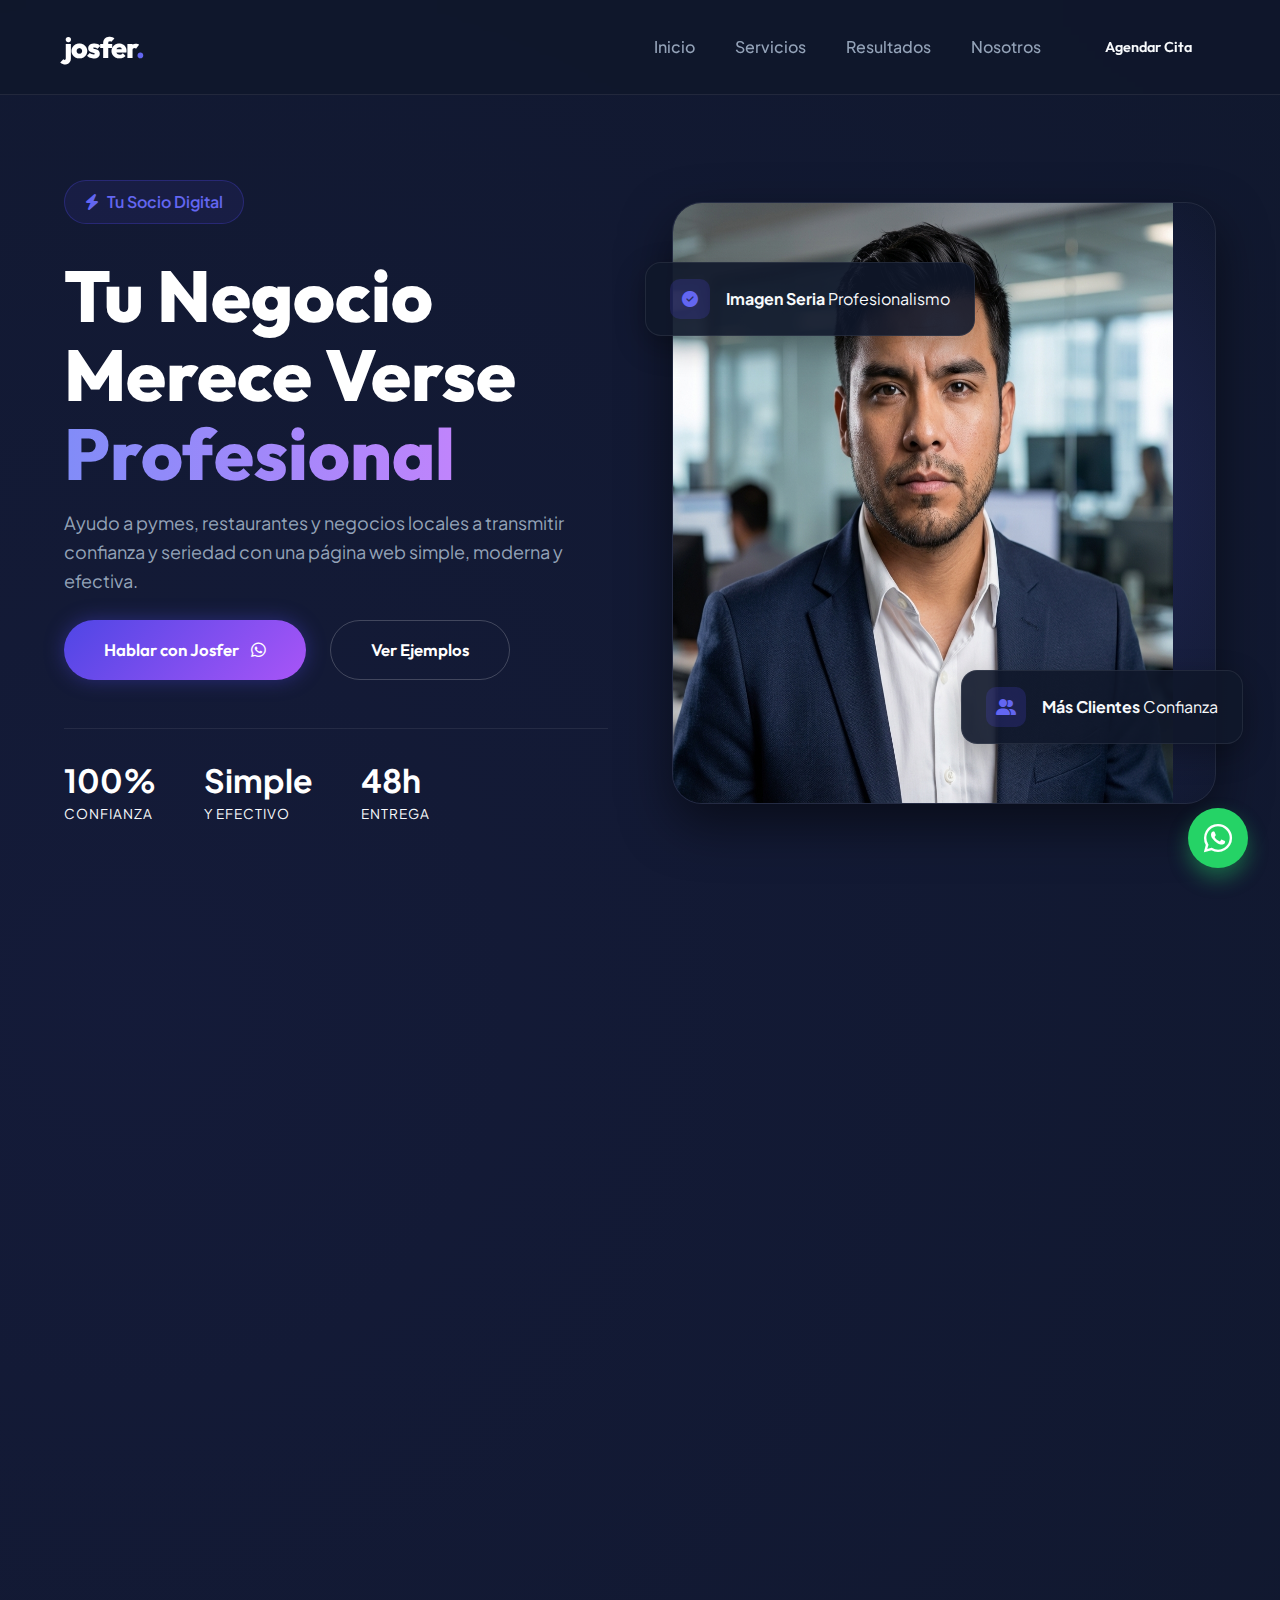
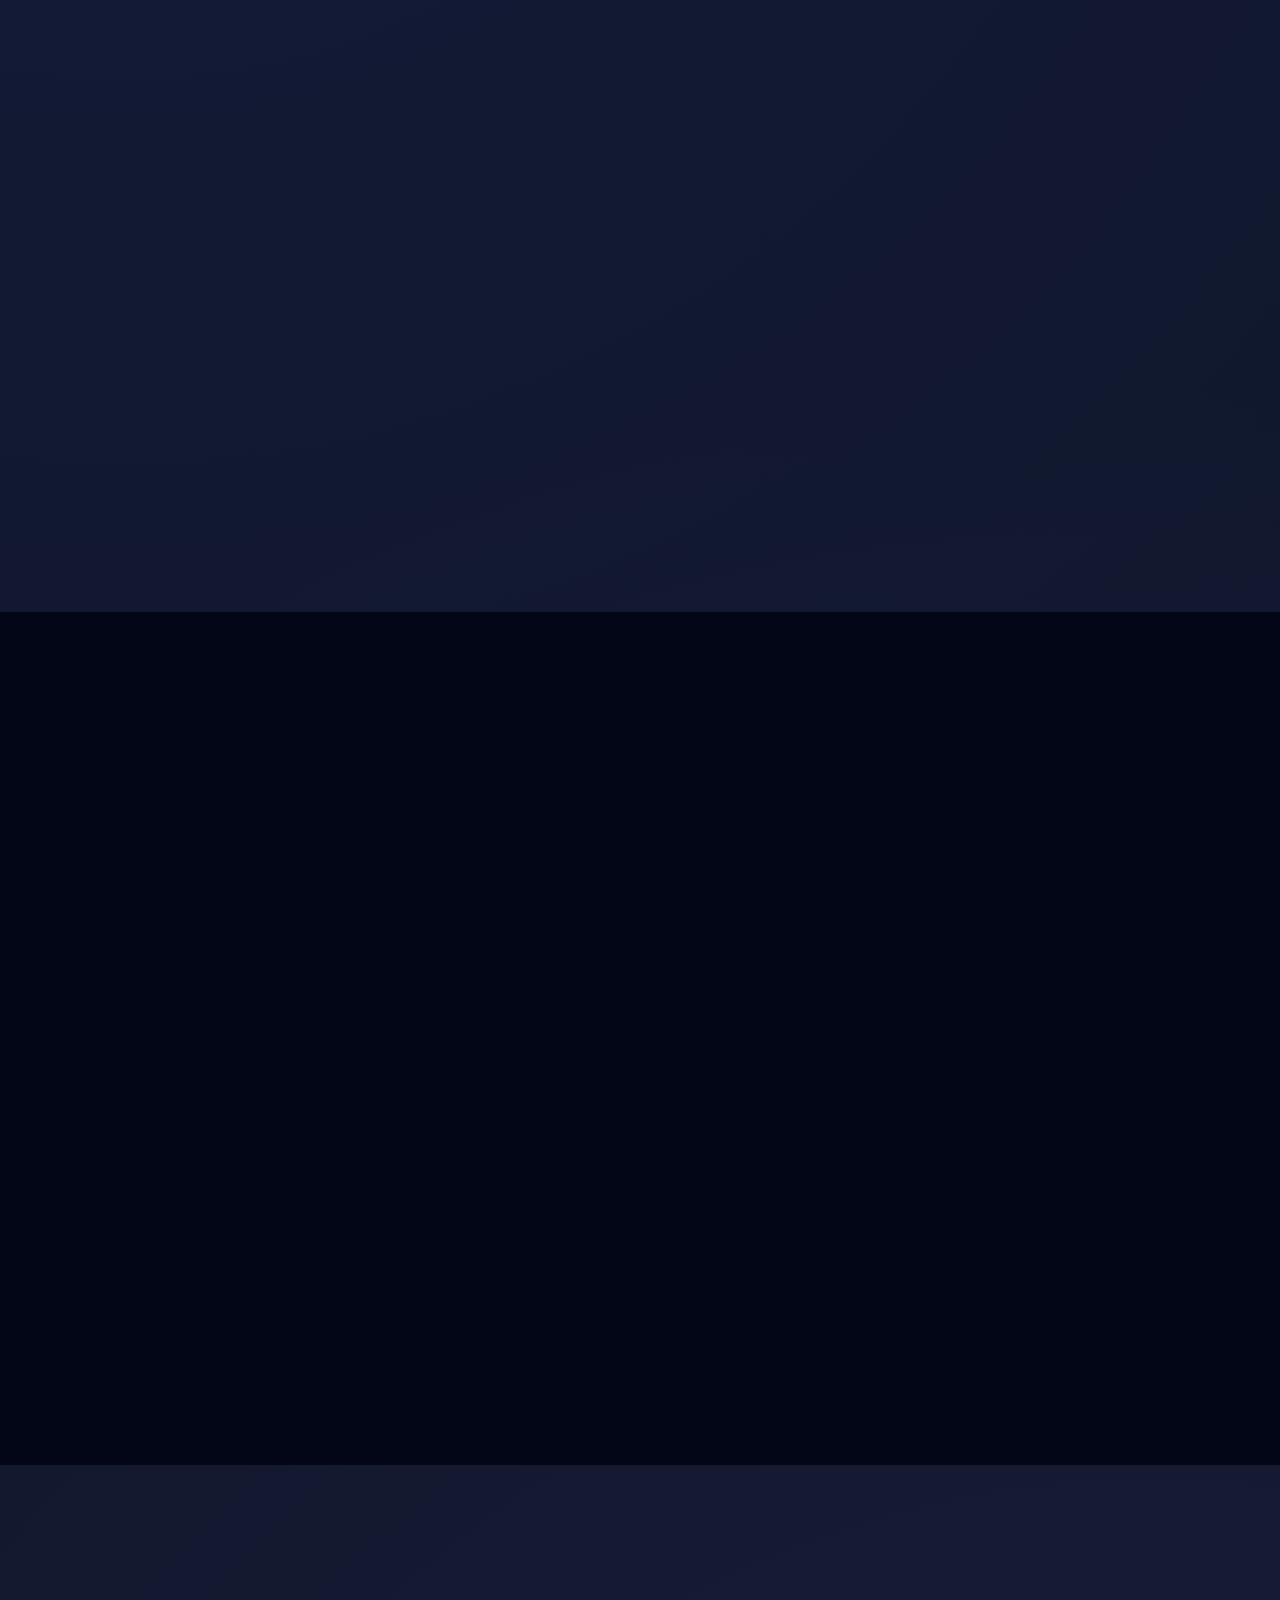
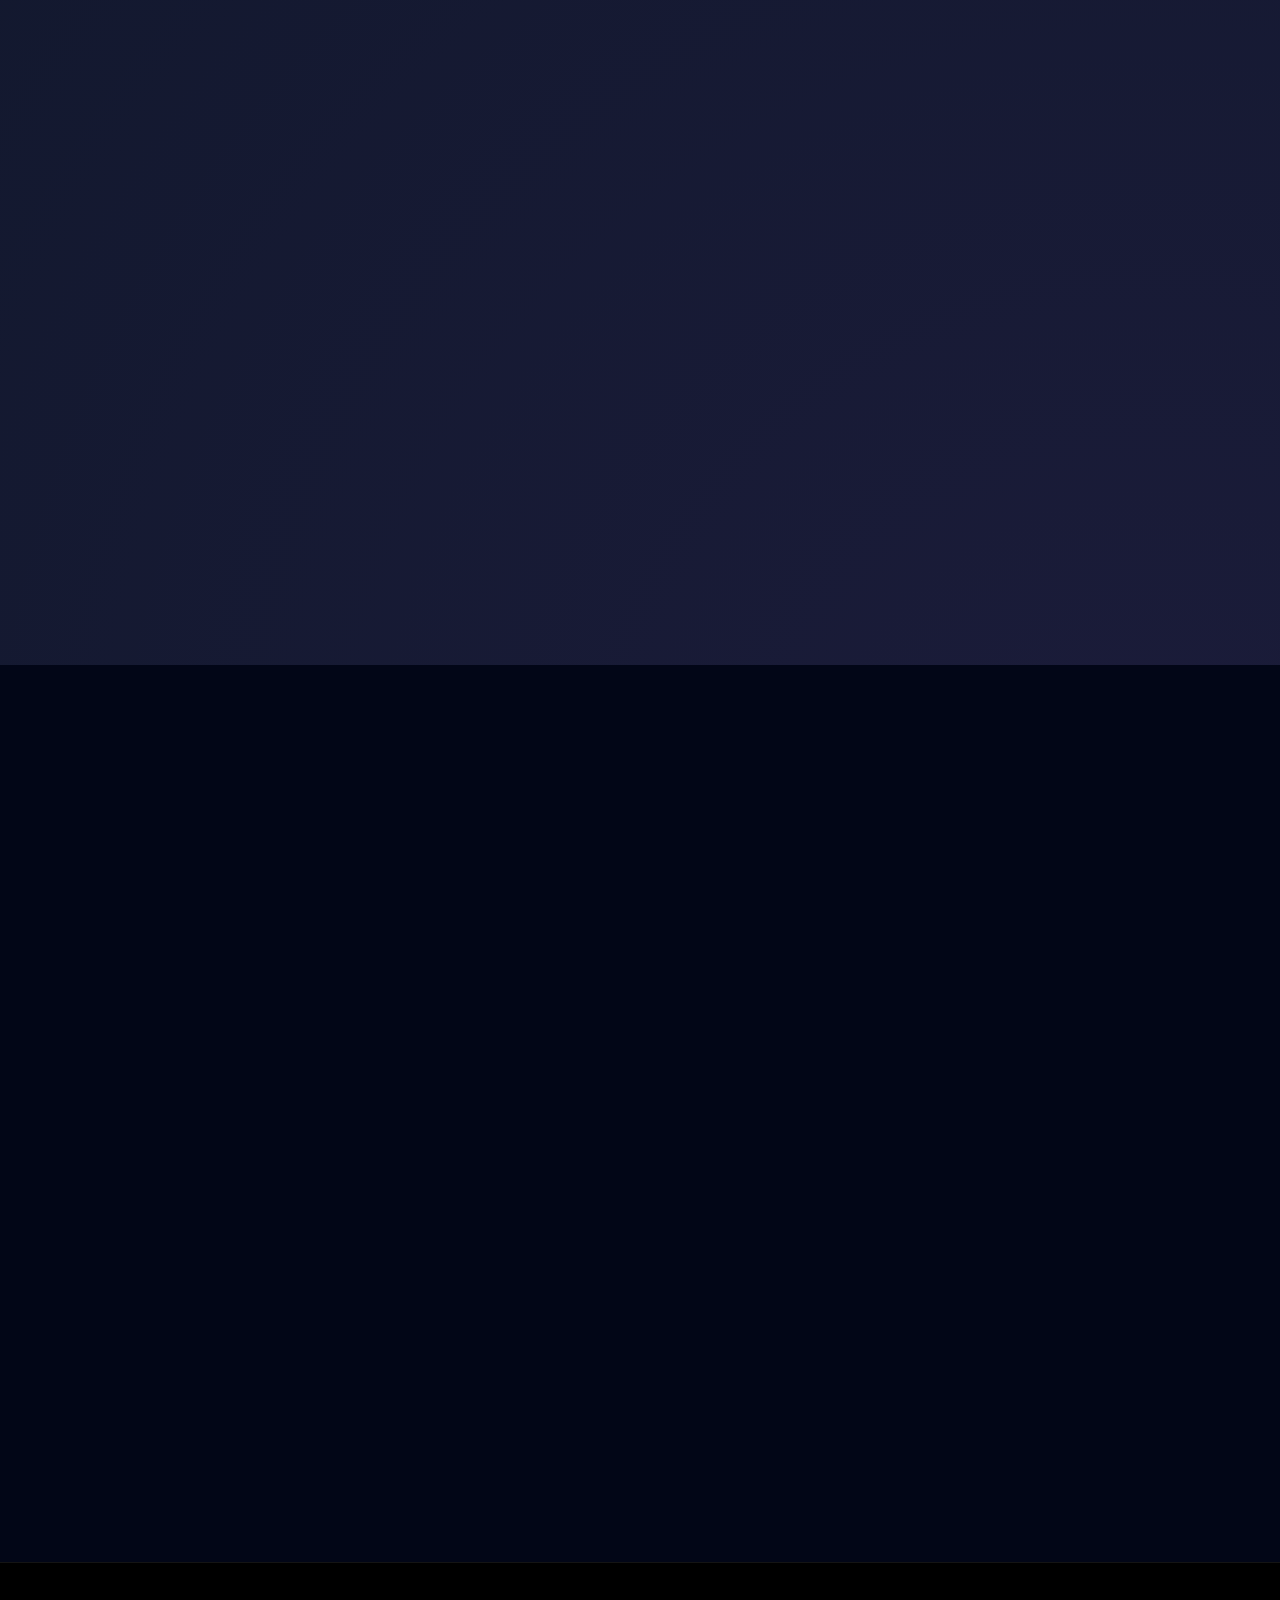
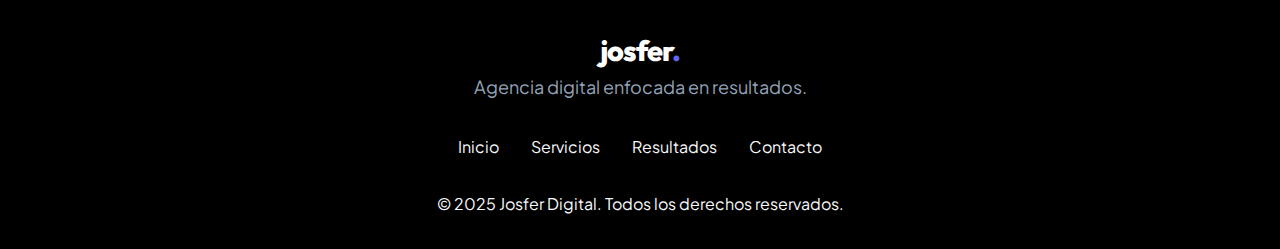
<file: index.html>
<!DOCTYPE html>
<html lang="es">

<head>
    <meta charset="UTF-8">
    <meta name="viewport" content="width=device-width, initial-scale=1.0">
    <title>Josfer | Estrategia Digital & Diseño Web Premium</title>
    <meta name="description"
        content="Transforma tu negocio con una web de alto impacto. Diseño web premium y estrategias de Google Maps para pymes que quieren liderar su mercado.">
    <meta name="keywords"
        content="diseño web premium, seo local, google maps, pymes, marketing digital, josfer, desarrollo web">
    <meta name="author" content="Josfer Digital">
    <meta name="theme-color" content="#0f172a">

    <!-- Open Graph / Facebook -->
    <meta property="og:type" content="business.business">
    <meta property="og:url" content="https://josfer.com/">
    <meta property="og:title" content="Josfer | Tu Socio Digital de Confianza">
    <meta property="og:description"
        content="Tu negocio merece verse profesional. Diseño web y estrategias locales para pymes.">
    <meta property="og:image" content="assets/josfer-portrait-v3.png">

    <!-- Twitter -->
    <meta property="twitter:card" content="summary_large_image">
    <meta property="twitter:url" content="https://josfer.com/">
    <meta property="twitter:title" content="Josfer | Tu Socio Digital de Confianza">
    <meta property="twitter:description"
        content="Tu negocio merece verse profesional. Diseño web y estrategias locales para pymes.">
    <meta property="twitter:image" content="assets/josfer-portrait-v3.png">

    <!-- Preload Critical Assets -->
    <link rel="preload" href="assets/josfer-portrait-v3.png" as="image">
    <link rel="preconnect" href="https://fonts.googleapis.com">
    <link rel="preconnect" href="https://fonts.gstatic.com" crossorigin>
    <link
        href="https://fonts.googleapis.com/css2?family=Outfit:wght@300;400;500;600;700;800&family=Plus+Jakarta+Sans:wght@400;500;600;700&display=swap"
        rel="stylesheet">

    <!-- Font Awesome -->
    <link rel="stylesheet" href="https://cdnjs.cloudflare.com/ajax/libs/font-awesome/6.4.0/css/all.min.css">

    <!-- Custom CSS -->
    <link rel="stylesheet" href="css/style.css">

    <!-- JSON-LD Structured Data -->
    <script type="application/ld+json">
    {
      "@context": "https://schema.org",
      "@type": "LocalBusiness",
      "name": "Josfer Digital",
      "image": "https://josfer.com/assets/josfer-portrait-v3.png",
      "description": "Agencia de diseño web y marketing digital especializada en pymes y negocios locales.",
      "address": {
        "@type": "PostalAddress",
        "addressCountry": "PE"
      },
      "priceRange": "$$",
      "telephone": "+51918647921",
      "url": "https://josfer.com/"
    }
    </script>
</head>

<body>

    <!-- HEADER -->
    <header class="header">
        <div class="container header-container">
            <a href="#inicio" class="logo">josfer<span class="dot">.</span></a>

            <nav class="nav">
                <ul class="nav-list">
                    <li><a href="#inicio" class="nav-link">Inicio</a></li>
                    <li><a href="#servicios" class="nav-link">Servicios</a></li>
                    <li><a href="#portafolio" class="nav-link">Resultados</a></li>
                    <li><a href="#nosotros" class="nav-link">Nosotros</a></li>
                    <li><a href="#contacto" class="btn btn-sm glow-btn">Agendar Cita</a></li>
                </ul>
            </nav>

            <button class="mobile-toggle" aria-label="Menu">
                <i class="fas fa-bars"></i>
            </button>
        </div>
    </header>

    <!-- MOBILE MENU OVERLAY -->
    <div class="mobile-menu">
        <button class="close-menu"><i class="fas fa-times"></i></button>
        <ul class="mobile-nav-list">
            <li><a href="#inicio" class="mobile-link">Inicio</a></li>
            <li><a href="#servicios" class="mobile-link">Servicios</a></li>
            <li><a href="#portafolio" class="mobile-link">Resultados</a></li>
            <li><a href="#nosotros" class="mobile-link">Nosotros</a></li>
            <li><a href="#contacto" class="mobile-link btn glow-btn">Agendar Cita</a></li>
        </ul>
    </div>

    <main>
        <!-- HERO SECTION -->
        <section id="inicio" class="hero">
            <div class="container hero-container">
                <div class="hero-content scroll-reveal">
                    <div class="badge">
                        <i class="fas fa-bolt"></i> Tu Socio Digital
                    </div>
                    <h1 class="hero-title">
                        Tu Negocio Merece Verse <span class="gradient-text">Profesional</span>
                    </h1>
                    <p class="hero-desc">
                        Ayudo a pymes, restaurantes y negocios locales a transmitir confianza y seriedad con una página
                        web simple, moderna y efectiva.
                    </p>
                    <div class="hero-buttons">
                        <a href="#contacto" class="btn btn-primary glow-btn">
                            Hablar con Josfer <i class="fab fa-whatsapp"></i>
                        </a>
                        <a href="#portafolio" class="btn btn-outline">
                            Ver Ejemplos
                        </a>
                    </div>

                    <div class="stats-row">
                        <div class="stat">
                            <strong>100%</strong>
                            <span>Confianza</span>
                        </div>
                        <div class="stat">
                            <strong>Simple</strong>
                            <span>Y Efectivo</span>
                        </div>
                        <div class="stat">
                            <strong>48h</strong>
                            <span>Entrega</span>
                        </div>
                    </div>
                </div>

                <div class="hero-image scroll-reveal delay-1">
                    <div class="image-wrapper">
                        <img src="assets/josfer-portrait-v3.png" alt="Josfer - Tu Socio Digital" width="500"
                            height="600">
                        <div class="glow-effect"></div>
                    </div>
                    <!-- Floating Cards -->
                    <div class="float-card card-google">
                        <div class="float-icon"><i class="fas fa-check-circle"></i></div>
                        <div>
                            <strong>Imagen Seria</strong>
                            <span>Profesionalismo</span>
                        </div>
                    </div>
                    <div class="float-card card-growth">
                        <div class="float-icon"><i class="fas fa-user-friends"></i></div>
                        <div>
                            <strong>Más Clientes</strong>
                            <span>Confianza</span>
                        </div>
                    </div>
                </div>
            </div>
        </section>

        <!-- SERVICES SECTION -->
        <section id="servicios" class="section">
            <div class="container">
                <div class="section-header scroll-reveal">
                    <h2 class="section-title">Soluciones <span class="gradient-text">Simples y Reales</span></h2>
                    <p class="section-subtitle">Lo justo y necesario para que tu negocio destaque sin complicaciones.
                    </p>
                </div>

                <div class="services-grid">
                    <!-- Service 1: Maps -->
                    <article class="service-card maps-card scroll-reveal delay-1">
                        <div class="service-content">
                            <div class="icon-box"><i class="fas fa-map-marked-alt"></i></div>
                            <h3>Dominio en Google Maps</h3>
                            <p>El 80% de las búsquedas locales terminan en compra. Optimizamos tu ficha para que seas la
                                primera opción.</p>
                            <ul class="feature-list">
                                <li><i class="fas fa-check"></i> Top 3 en tu zona</li>
                                <li><i class="fas fa-check"></i> Gestión de reseñas</li>
                                <li><i class="fas fa-check"></i> Palabras clave estratégicas</li>
                            </ul>
                        </div>
                        <div class="maps-simulator-wrapper">
                            <!-- Google Maps Simulator -->
                            <div class="maps-simulator">
                                <div class="maps-search">
                                    <i class="fas fa-bars"></i>
                                    <input type="text" value="Tu Negocio Aquí" readonly>
                                    <i class="fas fa-search"></i>
                                </div>
                                <div class="maps-list">
                                    <div class="maps-item active">
                                        <div class="maps-info">
                                            <h4>Tu Empresa</h4>
                                            <div class="stars">
                                                <span>5.0</span>
                                                <i class="fas fa-star"></i><i class="fas fa-star"></i><i
                                                    class="fas fa-star"></i><i class="fas fa-star"></i><i
                                                    class="fas fa-star"></i>
                                                <span>(150)</span>
                                            </div>
                                            <p>Abierto ahora</p>
                                        </div>
                                        <div class="maps-icon"><i class="fas fa-store"></i></div>
                                    </div>
                                    <div class="maps-item">
                                        <div class="maps-info">
                                            <h4>Competencia</h4>
                                            <div class="stars">
                                                <span>3.8</span>
                                                <i class="fas fa-star"></i><i class="fas fa-star"></i><i
                                                    class="fas fa-star"></i><i class="fas fa-star-half-alt"></i><i
                                                    class="far fa-star"></i>
                                                <span>(12)</span>
                                            </div>
                                        </div>
                                    </div>
                                </div>
                            </div>
                        </div>
                    </article>

                    <!-- Service 2: Web Dev -->
                    <article class="service-card web-card scroll-reveal delay-2">
                        <div class="service-content">
                            <div class="icon-box"><i class="fas fa-laptop-code"></i></div>
                            <h3>Desarrollo Web Premium</h3>
                            <p>Tu web es tu vendedor 24/7. Diseño futurista, velocidad sónica y optimización para
                                conversión.</p>
                            <ul class="feature-list">
                                <li><i class="fas fa-check"></i> Diseño UX/UI de Lujo</li>
                                <li><i class="fas fa-check"></i> Carga en &lt; 1 segundo</li>
                                <li><i class="fas fa-check"></i> 100% Adaptable a Móviles</li>
                            </ul>
                        </div>
                        <div class="web-visual">
                            <i class="fas fa-code"></i>
                            <div class="code-lines">
                                <span></span><span></span><span></span>
                            </div>
                        </div>
                    </article>
                </div>
            </div>
        </section>

        <!-- PORTFOLIO SECTION -->
        <section id="portafolio" class="section bg-darker">
            <div class="container">
                <div class="section-header scroll-reveal">
                    <h2 class="section-title">Resultados <span class="gradient-text">Reales</span></h2>
                    <p class="section-subtitle">Casos de éxito que hablan por sí mismos.</p>
                </div>

                <div class="portfolio-grid">
                    <article class="project-card scroll-reveal delay-1">
                        <div class="project-img">
                            <i class="fas fa-utensils"></i>
                            <div class="overlay"></div>
                        </div>
                        <div class="project-info">
                            <span class="tag">Restaurante</span>
                            <h3>Sabor & Leña</h3>
                            <p>Digitalización de menú y reservas.</p>
                            <div class="metric">
                                <i class="fas fa-arrow-up"></i> +45% Reservas
                            </div>
                        </div>
                    </article>
                    <article class="project-card scroll-reveal delay-2">
                        <div class="project-img">
                            <i class="fas fa-gavel"></i>
                            <div class="overlay"></div>
                        </div>
                        <div class="project-info">
                            <span class="tag">Legal</span>
                            <h3>Estudio A&C</h3>
                            <p>Posicionamiento local para abogados.</p>
                            <div class="metric">
                                <i class="fas fa-arrow-up"></i> +120 Llamadas
                            </div>
                        </div>
                    </article>
                    <article class="project-card scroll-reveal delay-3">
                        <div class="project-img">
                            <i class="fas fa-tooth"></i>
                            <div class="overlay"></div>
                        </div>
                        <div class="project-info">
                            <span class="tag">Salud</span>
                            <h3>Dental Sonrisas</h3>
                            <p>Campaña de Google Ads y Maps.</p>
                            <div class="metric">
                                <i class="fas fa-arrow-up"></i> +30 Pacientes
                            </div>
                        </div>
                    </article>
                </div>
            </div>
        </section>

        <!-- ABOUT SECTION -->
        <section id="nosotros" class="section">
            <div class="container">
                <div class="about-grid">
                    <div class="about-image scroll-reveal">
                        <img src="assets/josfer-portrait-v3.png" alt="Josfer" width="500" height="600">
                        <div class="exp-box">
                            <strong>5+</strong>
                            <span>Años de Experiencia</span>
                        </div>
                    </div>
                    <div class="about-text scroll-reveal delay-1">
                        <h2 class="section-title">Tu Socio Digital de <span class="gradient-text">Confianza</span></h2>
                        <p>
                            Soy Josfer. Entiendo el esfuerzo que pones en tu negocio día a día.
                            Mi trabajo es asegurarme de que internet refleje ese mismo esfuerzo y calidad.
                            Sin palabras complicadas ni promesas vacías: solo una web profesional que genere confianza a
                            tus clientes.
                        </p>
                        <div class="values-list">
                            <div class="value-item">
                                <i class="fas fa-check-circle"></i>
                                <span>Trato directo y honesto.</span>
                            </div>
                            <div class="value-item">
                                <i class="fas fa-check-circle"></i>
                                <span>Diseño limpio y profesional.</span>
                            </div>
                            <div class="value-item">
                                <i class="fas fa-check-circle"></i>
                                <span>Soporte cuando lo necesites.</span>
                            </div>
                        </div>
                    </div>
                </div>
            </div>
        </section>

        <!-- CONTACT SECTION -->
        <section id="contacto" class="section bg-darker">
            <div class="container">
                <div class="contact-container scroll-reveal">
                    <div class="contact-header">
                        <h2 class="section-title">Inicia tu <span class="gradient-text">Transformación</span></h2>
                        <p>Agenda una llamada estratégica gratuita de 15 minutos.</p>
                    </div>

                    <div class="contact-content">
                        <div class="contact-methods">
                            <div class="method-item">
                                <div class="method-icon"><i class="fab fa-whatsapp"></i></div>
                                <div>
                                    <h4>WhatsApp Directo</h4>
                                    <p>+51 918 647 921</p>
                                </div>
                            </div>
                            <div class="method-item">
                                <div class="method-icon"><i class="fas fa-envelope"></i></div>
                                <div>
                                    <h4>Email</h4>
                                    <p>contacto@josfer.com</p>
                                </div>
                            </div>
                        </div>

                        <form id="whatsappForm" class="contact-form">
                            <div class="form-group">
                                <label for="name">Tu Nombre</label>
                                <input type="text" id="name" placeholder="Ej. Juan Pérez" required>
                            </div>
                            <div class="form-group">
                                <label for="business">Tu Negocio</label>
                                <input type="text" id="business" placeholder="Ej. Restaurante El Sabor" required>
                            </div>
                            <div class="form-group">
                                <label for="service">¿Qué necesitas?</label>
                                <select id="service">
                                    <option value="Pack Web 48h">Pack Web 48h</option>
                                    <option value="Google Maps">Google Maps</option>
                                    <option value="SEO">SEO / Posicionamiento</option>
                                    <option value="Otro">Otro</option>
                                </select>
                            </div>
                            <button type="submit" class="btn btn-primary btn-full glow-btn">
                                Enviar Mensaje por WhatsApp <i class="fab fa-whatsapp"></i>
                            </button>
                        </form>
                    </div>
                </div>
            </div>
        </section>
    </main>

    <!-- FOOTER -->
    <footer class="footer">
        <div class="container footer-content">
            <div class="footer-brand">
                <a href="#inicio" class="logo">josfer<span class="dot">.</span></a>
                <p>Agencia digital enfocada en resultados.</p>
            </div>
            <div class="footer-links">
                <a href="#inicio">Inicio</a>
                <a href="#servicios">Servicios</a>
                <a href="#portafolio">Resultados</a>
                <a href="#contacto">Contacto</a>
            </div>
            <div class="footer-copy">
                &copy; 2025 Josfer Digital. Todos los derechos reservados.
            </div>
        </div>
    </footer>

    <!-- WHATSAPP FLOAT -->
    <a href="https://wa.me/51918647921?text=Hola%20Josfer,%20quiero%20transformar%20mi%20negocio" class="whatsapp-float"
        target="_blank" aria-label="Chat en WhatsApp">
        <i class="fab fa-whatsapp"></i>
    </a>

    <!-- SCRIPTS -->
    <script src="js/main.js"></script>
</body>

</html>
</file>
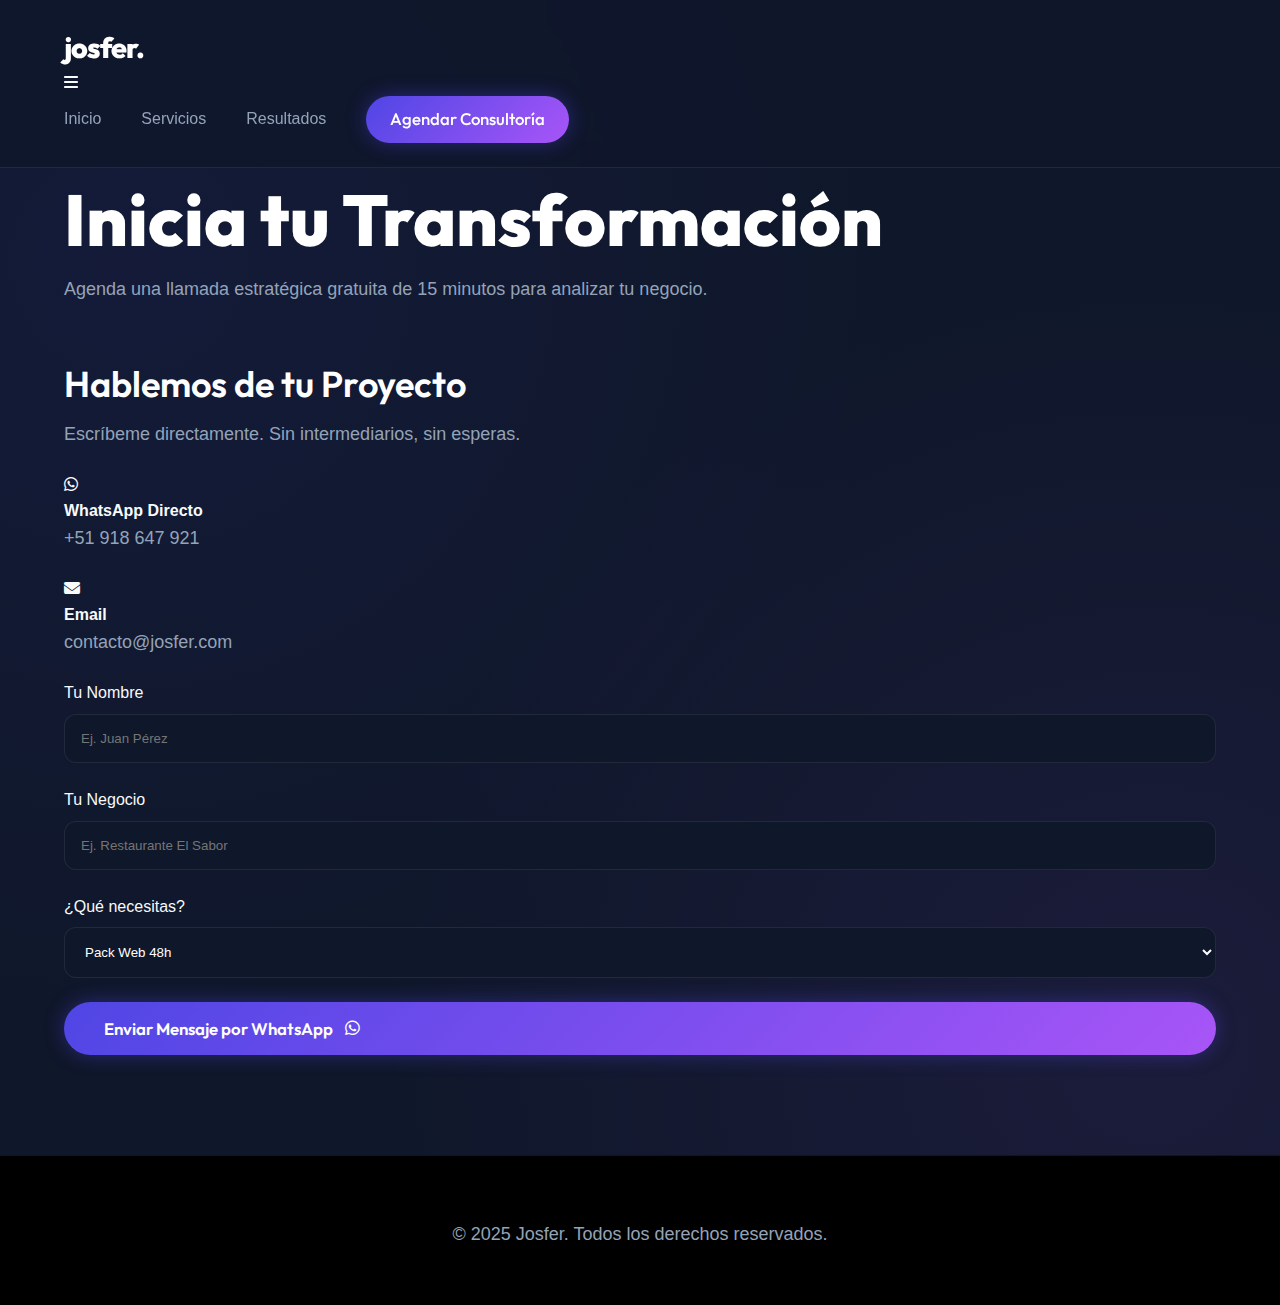
<file: contacto.html>
<!DOCTYPE html>
<html lang="es">

<head>
    <meta charset="UTF-8">
    <meta name="viewport" content="width=device-width, initial-scale=1.0">
    <title>Contacto | Josfer Agencia Digital</title>
    <link
        href="https://fonts.googleapis.com/css2?family=Outfit:wght@300;400;500;600&family=Space+Grotesk:wght@500;700;800&display=swap"
        rel="stylesheet">
    <link rel="stylesheet" href="https://cdnjs.cloudflare.com/ajax/libs/font-awesome/6.4.0/css/all.min.css">
    <link rel="stylesheet" href="css/style.css">
</head>

<body>

    <header class="header">
        <nav class="nav container">
            <a href="index.html" class="logo">josfer<span class="text-gradient">.</span></a>
            <div class="nav-toggle" id="nav-toggle">
                <i class="fas fa-bars"></i>
            </div>
            <ul class="nav-list" id="nav-list">
                <li class="nav-item"><a href="index.html" class="nav-link">Inicio</a></li>
                <li class="nav-item"><a href="servicios.html" class="nav-link">Servicios</a></li>
                <li class="nav-item"><a href="portafolio.html" class="nav-link">Resultados</a></li>
                <li class="nav-item"><a href="contacto.html" class="nav-link active btn btn-primary"
                        style="color: white; padding: 10px 24px;">Agendar Consultoría</a></li>
            </ul>
        </nav>
    </header>

    <main>
        <section class="hero text-center" style="padding-bottom: 60px;">
            <div class="container">
                <h1 class="hero-title">Inicia tu <span class="text-gradient">Transformación</span></h1>
                <p class="hero-description" style="margin: 0 auto;">
                    Agenda una llamada estratégica gratuita de 15 minutos para analizar tu negocio.
                </p>
            </div>
        </section>

        <section class="section" style="padding-top: 0;">
            <div class="container">
                <div class="contact-wrapper">
                    <div class="contact-info">
                        <h3>Hablemos de tu Proyecto</h3>
                        <p>Escríbeme directamente. Sin intermediarios, sin esperas.</p>

                        <div class="info-item">
                            <i class="fab fa-whatsapp"></i>
                            <div>
                                <strong>WhatsApp Directo</strong>
                                <p>+51 918 647 921</p>
                            </div>
                        </div>

                        <div class="info-item">
                            <i class="fas fa-envelope"></i>
                            <div>
                                <strong>Email</strong>
                                <p>contacto@josfer.com</p>
                            </div>
                        </div>
                    </div>

                    <form class="contact-form" id="whatsappForm">
                        <div class="form-group">
                            <label>Tu Nombre</label>
                            <input type="text" id="name" required placeholder="Ej. Juan Pérez">
                        </div>
                        <div class="form-group">
                            <label>Tu Negocio</label>
                            <input type="text" id="business" required placeholder="Ej. Restaurante El Sabor">
                        </div>
                        <div class="form-group">
                            <label>¿Qué necesitas?</label>
                            <select id="service">
                                <option value="Pack Web 48h">Pack Web 48h</option>
                                <option value="Google Maps">Google Maps</option>
                                <option value="SEO">SEO / Posicionamiento</option>
                                <option value="Otro">Otro</option>
                            </select>
                        </div>
                        <button type="submit" class="btn btn-primary btn-block" style="width: 100%;">
                            Enviar Mensaje por WhatsApp <i class="fab fa-whatsapp"></i>
                        </button>
                    </form>
                </div>
            </div>
        </section>
    </main>

    <footer class="footer">
        <div class="container text-center">
            <p>&copy; 2025 Josfer. Todos los derechos reservados.</p>
        </div>
    </footer>

    <script>
        document.getElementById('whatsappForm').addEventListener('submit', function (e) {
            e.preventDefault();
            const name = document.getElementById('name').value;
            const business = document.getElementById('business').value;
            const service = document.getElementById('service').value;

            const message = `Hola Josfer, soy ${name}. Tengo un negocio llamado "${business}" y me interesa: ${service}.`;
            const url = `https://wa.me/51918647921?text=${encodeURIComponent(message)}`;

            window.open(url, '_blank');
        });
    </script>

    <script src="js/main.js"></script>
</body>

</html>
</file>
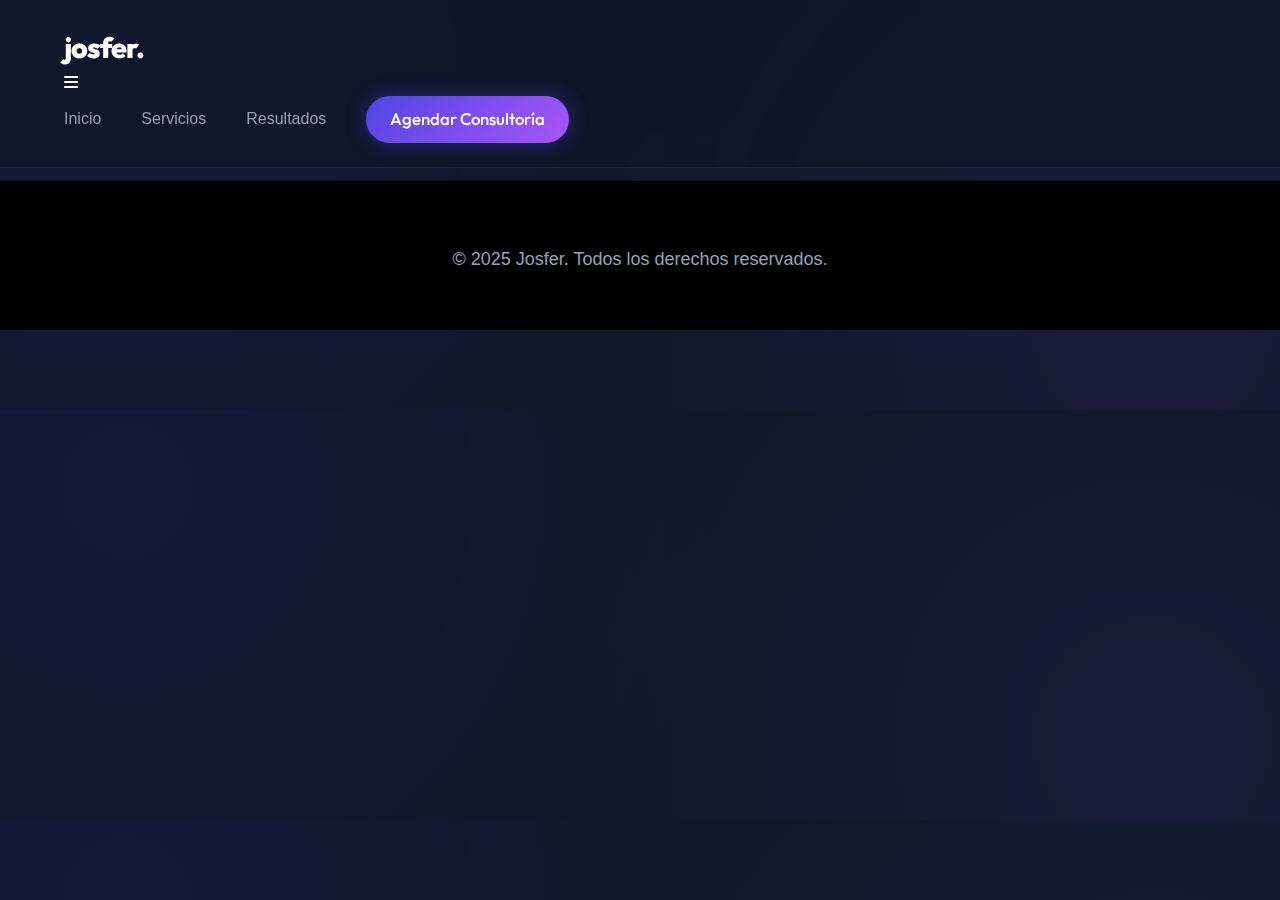
<file: portafolio.html>
<!DOCTYPE html>
<html lang="es">

<head>
    <meta charset="UTF-8">
    <meta name="viewport" content="width=device-width, initial-scale=1.0">
    <title>Portafolio | Josfer Agencia Digital</title>
    <link
        href="https://fonts.googleapis.com/css2?family=Outfit:wght@300;400;500;600&family=Space+Grotesk:wght@500;700;800&display=swap"
        rel="stylesheet">
    <link rel="stylesheet" href="https://cdnjs.cloudflare.com/ajax/libs/font-awesome/6.4.0/css/all.min.css">
    <link rel="stylesheet" href="css/style.css">
</head>

<body>

    <header class="header">
        <nav class="nav container">
            <a href="index.html" class="logo">josfer<span class="text-gradient">.</span></a>
            <div class="nav-toggle" id="nav-toggle">
                <i class="fas fa-bars"></i>
            </div>
            <ul class="nav-list" id="nav-list">
                <li class="nav-item"><a href="index.html" class="nav-link">Inicio</a></li>
                <li class="nav-item"><a href="servicios.html" class="nav-link">Servicios</a></li>
                <li class="nav-item"><a href="portafolio.html" class="nav-link active">Resultados</a></li>
                <li class="nav-item"><a href="contacto.html" class="nav-link btn btn-primary"
                        style="color: white; padding: 10px 24px;">Agendar Consultoría</a></li>
            </ul>
        </nav>
    </header>

    <main>
        <section class="hero text-center">
            <footer class="footer">
                <div class="container text-center">
                    <p>&copy; 2025 Josfer. Todos los derechos reservados.</p>
                </div>
            </footer>

            <script src="js/main.js"></script>
</body>

</html>
</file>
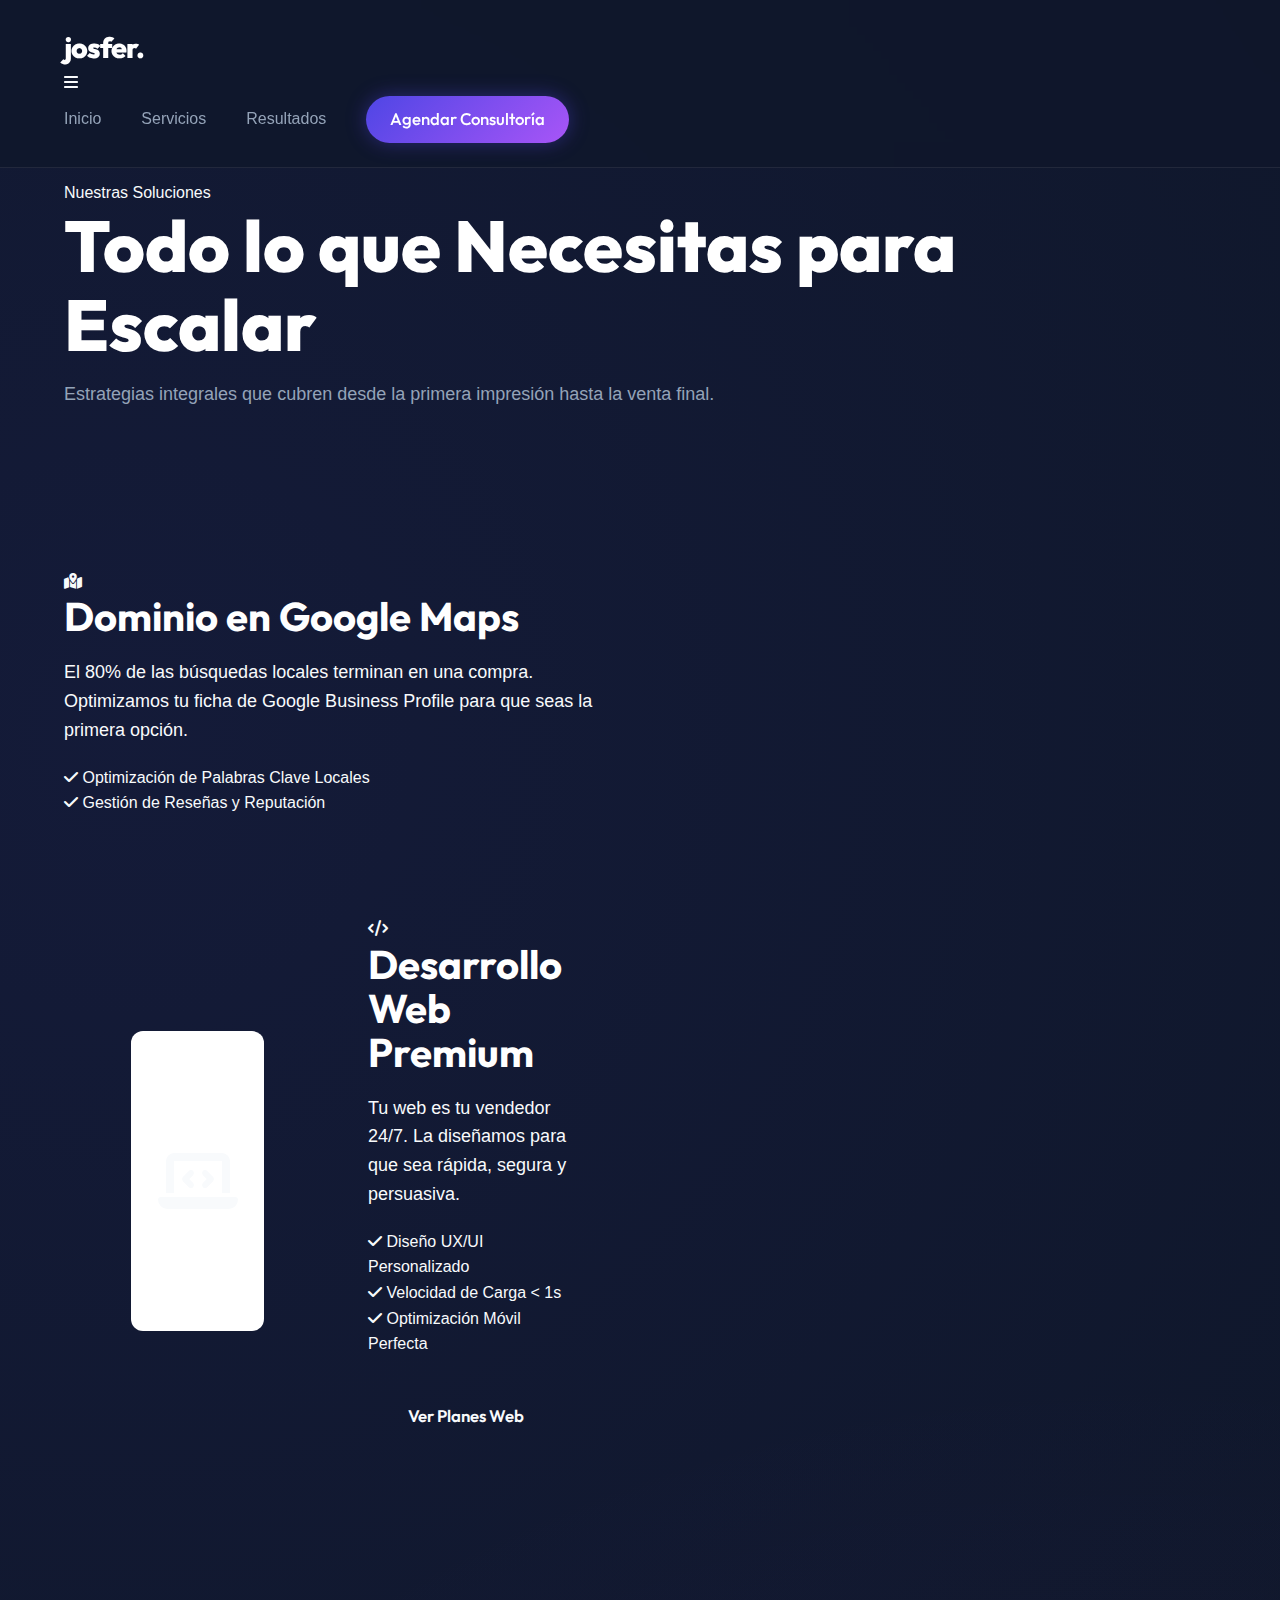
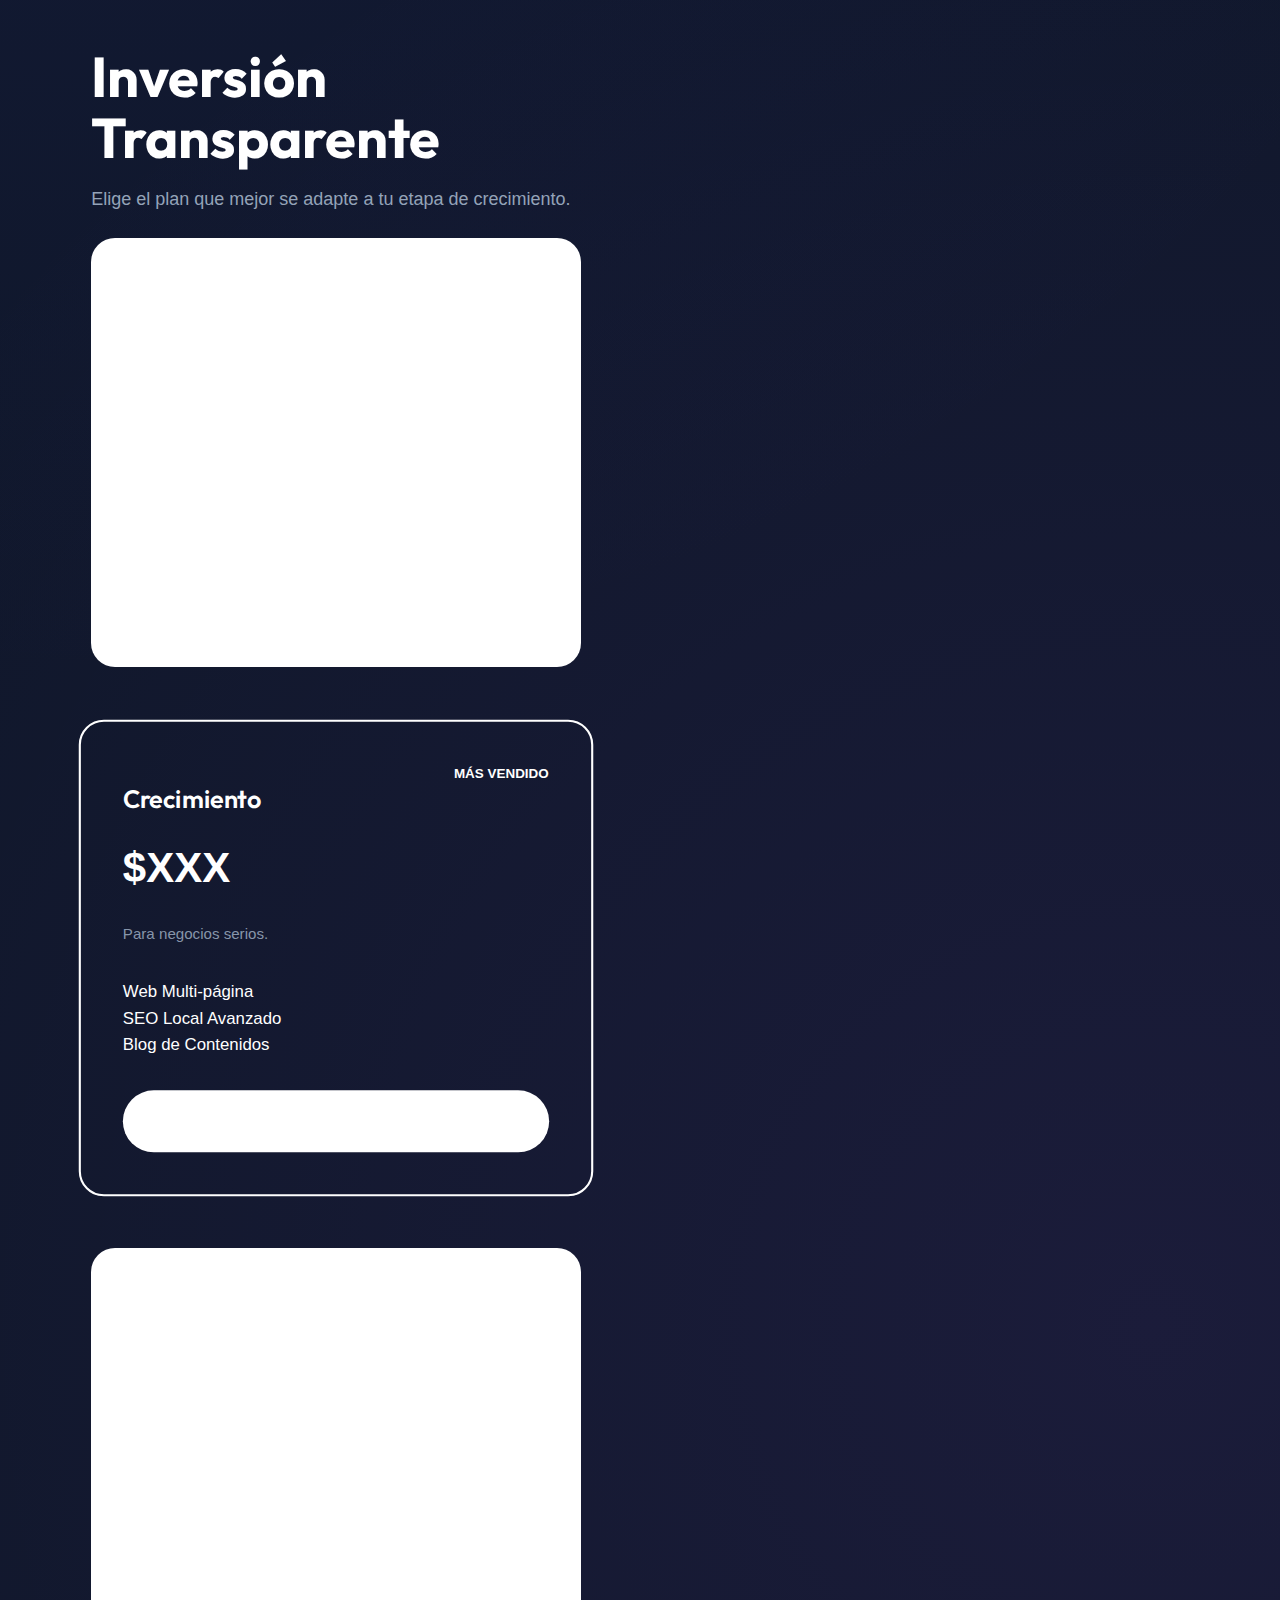
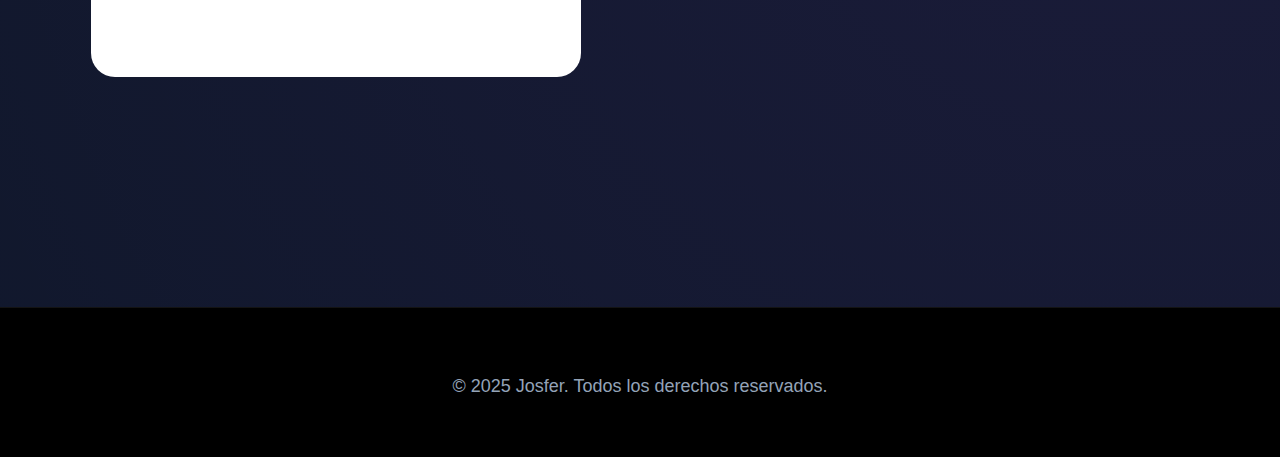
<file: servicios.html>
<!DOCTYPE html>
<html lang="es">

<head>
    <meta charset="UTF-8">
    <meta name="viewport" content="width=device-width, initial-scale=1.0">
    <title>Servicios | Josfer Agencia Digital</title>
    <meta name="description"
        content="Nuestros servicios de diseño web y SEO local están diseñados para generar ROI. Descubre cómo podemos hacer crecer tu negocio.">
    <link
        href="https://fonts.googleapis.com/css2?family=Outfit:wght@300;400;500;600&family=Space+Grotesk:wght@500;700;800&display=swap"
        rel="stylesheet">
    <link rel="stylesheet" href="https://cdnjs.cloudflare.com/ajax/libs/font-awesome/6.4.0/css/all.min.css">
    <link rel="stylesheet" href="css/style.css">
</head>

<body>

    <header class="header">
        <nav class="nav container">
            <a href="index.html" class="logo">josfer<span class="text-gradient">.</span></a>
            <div class="nav-toggle" id="nav-toggle">
                <i class="fas fa-bars"></i>
            </div>
            <ul class="nav-list" id="nav-list">
                <li class="nav-item"><a href="index.html" class="nav-link">Inicio</a></li>
                <li class="nav-item"><a href="servicios.html" class="nav-link active">Servicios</a></li>
                <li class="nav-item"><a href="portafolio.html" class="nav-link">Resultados</a></li>
                <li class="nav-item"><a href="contacto.html" class="nav-link btn btn-primary"
                        style="color: white; padding: 10px 24px;">Agendar Consultoría</a></li>
            </ul>
        </nav>
    </header>

    <main>
        <section class="hero" style="padding-bottom: 60px;">
            <div class="container text-center">
                <span class="hero-label">Nuestras Soluciones</span>
                <h1 class="hero-title">Todo lo que Necesitas para <br> <span class="text-gradient">Escalar</span></h1>
                <p class="hero-description" style="margin: 0 auto;">
                    Estrategias integrales que cubren desde la primera impresión hasta la venta final.
                </p>
            </div>
        </section>

        <!-- Service Detail 1 -->
        <section class="section" style="background: var(--bg-secondary);">
            <div class="container">
                <div class="services-grid" style="align-items: center; grid-template-columns: 1fr 1fr;">
                    <div>
                        <div class="service-icon"><i class="fas fa-map-marked-alt"></i></div>
                        <h2 style="font-size: 2.5rem; margin-bottom: 20px;">Dominio en Google Maps</h2>
                        <p style="margin-bottom: 20px; color: var(--text-secondary);">
                            El 80% de las búsquedas locales terminan en una compra. Optimizamos tu ficha de Google
                            Business Profile para que seas la primera opción.
                        </p>
                        <ul style="margin-bottom: 30px;">
                            <li class="mb-1"><i class="fas fa-check text-gradient"></i> Optimización de Palabras Clave
                                Locales</li>
                            <li class="mb-1"><i class="fas fa-check text-gradient"></i> Gestión de Reseñas y Reputación
                                <section class="section">
                                    <div class="container">
                                        <div class="services-grid"
                                            style="align-items: center; grid-template-columns: 1fr 1fr;">
                                            <div style="order: 2;">
                                                <div class="service-icon"><i class="fas fa-code"></i></div>
                                                <h2 style="font-size: 2.5rem; margin-bottom: 20px;">Desarrollo Web
                                                    Premium</h2>
                                                <p style="margin-bottom: 20px; color: var(--text-secondary);">
                                                    Tu web es tu vendedor 24/7. La diseñamos para que sea rápida, segura
                                                    y persuasiva.
                                                </p>
                                                <ul style="margin-bottom: 30px;">
                                                    <li class="mb-1"><i class="fas fa-check text-gradient"></i> Diseño
                                                        UX/UI Personalizado</li>
                                                    <li class="mb-1"><i class="fas fa-check text-gradient"></i>
                                                        Velocidad de Carga < 1s</li>
                                                    <li class="mb-1"><i class="fas fa-check text-gradient"></i>
                                                        Optimización Móvil Perfecta</li>
                                                </ul>
                                                <a href="contacto.html" class="btn btn-secondary">Ver Planes Web</a>
                                            </div>
                                            <div
                                                style="background: var(--bg-secondary); padding: 40px; border-radius: 24px; order: 1;">
                                                <!-- Placeholder for Web Visual -->
                                                <div
                                                    style="background: white; height: 300px; border-radius: 12px; display: flex; align-items: center; justify-content: center; color: var(--text-primary);">
                                                    <i class="fas fa-laptop-code" style="font-size: 4rem;"></i>
                                                </div>
                                            </div>
                                        </div>
                                    </div>
                                </section>

                                <!-- Pricing -->
                                <section class="section" style="background: var(--text-primary); color: white;">
                                    <div class="container">
                                        <div class="text-center mb-4">
                                            <h2 style="color: white;">Inversión Transparente</h2>
                                            <p style="color: #94a3b8;">Elige el plan que mejor se adapte a tu etapa de
                                                crecimiento.</p>
                                        </div>

                                        <div class="services-grid">
                                            <!-- Plan 1 -->
                                            <div
                                                style="background: white; color: var(--text-primary); padding: 40px; border-radius: 24px;">
                                                <h3 style="font-size: 1.5rem;">Presencia</h3>
                                                <div style="font-size: 2.5rem; font-weight: 800; margin: 20px 0;">$XXX
                                                </div>
                                                <p
                                                    style="font-size: 0.9rem; color: var(--text-secondary); margin-bottom: 30px;">
                                                    Ideal para
                                                    empezar.</p>
                                                <ul style="margin-bottom: 30px;">
                                                    <li class="mb-1">Web Informativa (One Page)</li>
                                                    <li class="mb-1">SEO Básico</li>
                                                    <li class="mb-1">Integración WhatsApp</li>
                                                </ul>
                                                <a href="contacto.html" class="btn btn-secondary"
                                                    style="width: 100%;">Seleccionar</a>
                                            </div>

                                            <!-- Plan 2 -->
                                            <div
                                                style="background: var(--accent-primary); color: white; padding: 40px; border-radius: 24px; transform: scale(1.05); border: 2px solid white;">
                                                <div
                                                    style="text-align: right; font-size: 0.8rem; font-weight: 700; text-transform: uppercase;">
                                                    Más Vendido</div>
                                                <h3 style="font-size: 1.5rem; color: white;">Crecimiento</h3>
                                                <div style="font-size: 2.5rem; font-weight: 800; margin: 20px 0;">$XXX
                                                </div>
                                                <p style="font-size: 0.9rem; opacity: 0.9; margin-bottom: 30px;">Para
                                                    negocios serios.</p>
                                                <ul style="margin-bottom: 30px;">
                                                    <li class="mb-1">Web Multi-página</li>
                                                    <li class="mb-1">SEO Local Avanzado</li>
                                                    <li class="mb-1">Blog de Contenidos</li>
                                                </ul>
                                                <a href="contacto.html" class="btn"
                                                    style="background: white; color: var(--accent-primary); width: 100%;">Seleccionar</a>
                                            </div>

                                            <!-- Plan 3 -->
                                            <div
                                                style="background: white; color: var(--text-primary); padding: 40px; border-radius: 24px;">
                                                <h3 style="font-size: 1.5rem;">Dominio</h3>
                                                <div style="font-size: 2.5rem; font-weight: 800; margin: 20px 0;">
                                                    Consultar</div>
                                                <p
                                                    style="font-size: 0.9rem; color: var(--text-secondary); margin-bottom: 30px;">
                                                    Líderes de
                                                    mercado.</p>
                                                <ul style="margin-bottom: 30px;">
                                                    <li class="mb-1">Estrategia Personalizada</li>
                                                    <li class="mb-1">Campañas Ads</li>
                                                    <li class="mb-1">Soporte Prioritario</li>
                                                </ul>
                                                <a href="contacto.html" class="btn btn-secondary"
                                                    style="width: 100%;">Contactar</a>
                                            </div>
                                        </div>
                                    </div>
                                </section>

    </main>

    <footer class="footer">
        <div class="container text-center">
            <p>&copy; 2025 Josfer. Todos los derechos reservados.</p>
        </div>
    </footer>

    <script src="js/main.js"></script>
</body>

</html>
</file>
<file: css/style.css>
/* 
   ==========================================================================
   PHOENIX PROTOCOL V3 - ELECTRIC LUXURY DESIGN SYSTEM
   Status: STABLE
   Author: Josfer Digital
   ========================================================================== 
*/

:root {
    /* --- PALETTE: Electric Luxury --- */
    --bg-dark: #0f172a;
    /* Slate 900 - Deep Rich Background */
    --bg-darker: #020617;
    /* Slate 950 - Contrast Sections */
    --bg-card: rgba(30, 41, 59, 0.7);
    /* Slate 800 - Glass Cards */

    --primary: #4f46e5;
    /* Indigo 600 - Primary Action */
    --primary-glow: #6366f1;
    /* Indigo 500 - Glow Effects */
    --accent: #10b981;
    /* Emerald 500 - Success/Growth */

    --text-main: #f8fafc;
    /* Slate 50 - High Contrast Text */
    --text-muted: #94a3b8;
    /* Slate 400 - Secondary Text */

    /* --- GRADIENTS --- */
    --grad-main: linear-gradient(135deg, #4f46e5 0%, #a855f7 100%);
    --grad-text: linear-gradient(to right, #818cf8, #c084fc);
    --grad-glow: radial-gradient(circle at center, rgba(99, 102, 241, 0.25) 0%, transparent 70%);

    /* --- TYPOGRAPHY (Fluid) --- */
    --font-head: 'Outfit', sans-serif;
    --font-body: 'Plus Jakarta Sans', sans-serif;

    --h1: clamp(2.5rem, 5vw + 1rem, 4.5rem);
    --h2: clamp(2rem, 4vw + 1rem, 3.5rem);
    --h3: clamp(1.5rem, 3vw + 0.5rem, 2.25rem);
    --p: clamp(1rem, 1.5vw, 1.125rem);

    /* --- GLASSMORPHISM --- */
    --glass-border: 1px solid rgba(255, 255, 255, 0.08);
    --glass-shadow: 0 4px 30px rgba(0, 0, 0, 0.1);
    --glass-backdrop: blur(12px);

    /* --- SPACING & Z-INDEX --- */
    --container: 1200px;
    --z-nav: 1000;
    --z-menu: 9999;
    /* Always on top */
}

/* ==========================================================================
   RESET & BASE
   ========================================================================== */
*,
*::before,
*::after {
    box-sizing: border-box;
    margin: 0;
    padding: 0;
}

html {
    font-size: 16px;
    scroll-behavior: smooth;
    overflow-x: hidden;
    /* Prevent horizontal scroll */
}

body {
    background-color: var(--bg-dark);
    color: var(--text-main);
    font-family: var(--font-body);
    line-height: 1.6;
    -webkit-font-smoothing: antialiased;
    background-image:
        radial-gradient(circle at 10% 20%, rgba(79, 70, 229, 0.08) 0%, transparent 50%),
        radial-gradient(circle at 90% 80%, rgba(168, 85, 247, 0.08) 0%, transparent 50%);
}

/* ==========================================================================
   TYPOGRAPHY & UTILITIES
   ========================================================================== */
h1,
h2,
h3,
h4 {
    font-family: var(--font-head);
    color: #fff;
    line-height: 1.1;
    margin-bottom: 1rem;
}

h1 {
    font-size: var(--h1);
    font-weight: 800;
}

h2 {
    font-size: var(--h2);
    font-weight: 700;
}

h3 {
    font-size: var(--h3);
    font-weight: 600;
}

p {
    font-size: var(--p);
    color: var(--text-muted);
    margin-bottom: 1.5rem;
}

a {
    text-decoration: none;
    color: inherit;
    transition: 0.3s;
}

ul {
    list-style: none;
}

img {
    max-width: 100%;
    display: block;
}

.container {
    width: 90%;
    max-width: var(--container);
    margin: 0 auto;
}

.section {
    padding: 100px 0;
}

.bg-darker {
    background-color: var(--bg-darker);
}

.gradient-text {
    background: var(--grad-text);
    -webkit-background-clip: text;
    background-clip: text;
    color: transparent;
}

/* ==========================================================================
   BUTTONS
   ========================================================================== */
.btn {
    display: inline-flex;
    align-items: center;
    gap: 0.75rem;
    padding: 1rem 2.5rem;
    border-radius: 999px;
    font-weight: 600;
    font-family: var(--font-head);
    cursor: pointer;
    border: none;
    transition: all 0.3s ease;
    font-size: 1.05rem;
}

.btn-primary {
    background: var(--grad-main);
    color: white;
    box-shadow: 0 0 20px rgba(79, 70, 229, 0.4);
}

.btn-primary:hover {
    transform: translateY(-3px);
    box-shadow: 0 0 30px rgba(79, 70, 229, 0.6);
}

.btn-outline {
    background: transparent;
    border: 1px solid rgba(255, 255, 255, 0.2);
    color: white;
}

.btn-outline:hover {
    border-color: var(--primary);
    background: rgba(79, 70, 229, 0.1);
}

.btn-sm {
    padding: 0.6rem 1.5rem;
    font-size: 0.9rem;
}

.btn-full {
    width: 100%;
    justify-content: center;
}

/* ==========================================================================
   HEADER & NAV
   ========================================================================== */
.header {
    position: fixed;
    top: 0;
    width: 100%;
    z-index: var(--z-nav);
    padding: 1.5rem 0;
    background: rgba(15, 23, 42, 0.8);
    backdrop-filter: blur(10px);
    border-bottom: var(--glass-border);
}

.header-container {
    display: flex;
    justify-content: space-between;
    align-items: center;
}

.logo {
    font-size: 1.8rem;
    font-weight: 800;
    font-family: var(--font-head);
    color: white;
    letter-spacing: -1px;
}

.dot {
    color: var(--primary-glow);
}

.nav-list {
    display: flex;
    gap: 2.5rem;
    align-items: center;
}

.nav-link {
    font-weight: 500;
    color: var(--text-muted);
}

.nav-link:hover {
    color: white;
}

/* Mobile Toggle */
.mobile-toggle {
    display: none;
    background: none;
    border: none;
    color: white;
    font-size: 1.8rem;
    cursor: pointer;
}

/* ==========================================================================
   MOBILE MENU (CRITICAL)
   ========================================================================== */
.mobile-menu {
    position: fixed;
    inset: 0;
    background: var(--bg-darker);
    z-index: var(--z-menu);
    display: flex;
    flex-direction: column;
    justify-content: center;
    align-items: center;
    gap: 2rem;
    transform: translateX(100%);
    transition: transform 0.4s cubic-bezier(0.16, 1, 0.3, 1);
}

.mobile-menu.active {
    transform: translateX(0);
}

.close-menu {
    position: absolute;
    top: 2rem;
    right: 2rem;
    background: none;
    border: none;
    color: white;
    font-size: 2.5rem;
    cursor: pointer;
}

.mobile-link {
    font-size: 2rem;
    font-weight: 700;
    color: white;
    font-family: var(--font-head);
}

/* ==========================================================================
   HERO SECTION
   ========================================================================== */
.hero {
    padding-top: 180px;
    padding-bottom: 80px;
    position: relative;
    overflow: hidden;
}

.hero-container {
    display: grid;
    grid-template-columns: 1fr 1fr;
    gap: 4rem;
    align-items: center;
}

.badge {
    display: inline-flex;
    align-items: center;
    gap: 0.5rem;
    padding: 0.5rem 1.25rem;
    border-radius: 100px;
    background: rgba(79, 70, 229, 0.1);
    border: 1px solid rgba(79, 70, 229, 0.3);
    color: var(--primary-glow);
    font-weight: 600;
    margin-bottom: 2rem;
}

.hero-buttons {
    display: flex;
    gap: 1.5rem;
    margin-bottom: 3rem;
}

.stats-row {
    display: flex;
    gap: 3rem;
    border-top: var(--glass-border);
    padding-top: 2rem;
}

.stat strong {
    display: block;
    font-size: 2rem;
    color: white;
    line-height: 1.2;
}

.stat span {
    font-size: 0.85rem;
    text-transform: uppercase;
    letter-spacing: 1px;
}

.image-wrapper {
    position: relative;
    border-radius: 30px;
    border: var(--glass-border);
    overflow: hidden;
    box-shadow: 0 20px 50px rgba(0, 0, 0, 0.5);
}

.glow-effect {
    position: absolute;
    top: 50%;
    left: 50%;
    transform: translate(-50%, -50%);
    width: 140%;
    height: 140%;
    background: var(--grad-glow);
    z-index: -1;
    animation: pulse 4s infinite ease-in-out;
}

/* Floating Cards */
.float-card {
    position: absolute;
    background: rgba(15, 23, 42, 0.9);
    padding: 1rem 1.5rem;
    border-radius: 1rem;
    border: var(--glass-border);
    display: flex;
    align-items: center;
    gap: 1rem;
    box-shadow: 0 10px 30px rgba(0, 0, 0, 0.3);
    animation: float 6s ease-in-out infinite;
}

.card-google {
    top: 10%;
    left: -5%;
}

.card-growth {
    bottom: 10%;
    right: -5%;
    animation-delay: 3s;
}

.float-icon {
    width: 40px;
    height: 40px;
    border-radius: 10px;
    background: rgba(79, 70, 229, 0.2);
    color: var(--primary-glow);
    display: flex;
    align-items: center;
    justify-content: center;
}

/* ==========================================================================
   SERVICES & CARDS
   ========================================================================== */
.services-grid {
    display: grid;
    gap: 4rem;
}

.service-card {
    display: grid;
    grid-template-columns: 1fr 1fr;
    gap: 4rem;
    align-items: center;
    background: var(--bg-card);
    border: var(--glass-border);
    border-radius: 2rem;
    padding: 3rem;
}

.icon-box {
    width: 64px;
    height: 64px;
    background: var(--grad-main);
    border-radius: 1rem;
    display: flex;
    align-items: center;
    justify-content: center;
    font-size: 1.5rem;
    color: white;
    margin-bottom: 2rem;
}

.feature-list li {
    display: flex;
    align-items: center;
    gap: 1rem;
    margin-bottom: 1rem;
}

.feature-list i {
    color: var(--accent);
}

/* Simulators */
.maps-simulator,
.web-visual {
    background: white;
    border-radius: 1rem;
    overflow: hidden;
    box-shadow: 0 20px 40px rgba(0, 0, 0, 0.3);
}

.maps-simulator {
    padding: 1.5rem;
    color: #333;
}

.maps-search {
    background: #f3f4f6;
    padding: 0.75rem 1rem;
    border-radius: 99px;
    display: flex;
    align-items: center;
    gap: 1rem;
    margin-bottom: 1.5rem;
    color: #6b7280;
}

.maps-item {
    display: flex;
    justify-content: space-between;
    align-items: center;
    padding: 1rem;
    border-bottom: 1px solid #e5e7eb;
}

.maps-item.active {
    background: #eff6ff;
    border-left: 4px solid #3b82f6;
}

.web-visual {
    height: 300px;
    background: #1e293b;
    display: flex;
    flex-direction: column;
    align-items: center;
    justify-content: center;
    position: relative;
    border: var(--glass-border);
}

.web-visual i {
    font-size: 5rem;
    color: var(--primary);
    opacity: 0.3;
}

/* ==========================================================================
   PORTFOLIO
   ========================================================================== */
.portfolio-grid {
    display: grid;
    grid-template-columns: repeat(auto-fit, minmax(320px, 1fr));
    gap: 2rem;
}

.project-card {
    background: var(--bg-card);
    border: var(--glass-border);
    border-radius: 1.5rem;
    overflow: hidden;
    transition: transform 0.3s ease;
}

.project-card:hover {
    transform: translateY(-10px);
    border-color: var(--primary);
}

.project-img {
    height: 220px;
    background: #1e293b;
    display: flex;
    align-items: center;
    justify-content: center;
    font-size: 3rem;
    color: var(--text-muted);
}

.project-card:hover .project-img i {
    color: var(--primary-glow);
}

.project-info {
    padding: 2rem;
}

.tag {
    display: inline-block;
    padding: 0.4rem 1rem;
    background: rgba(79, 70, 229, 0.1);
    color: var(--primary-glow);
    border-radius: 100px;
    font-size: 0.8rem;
    font-weight: 600;
    margin-bottom: 1rem;
}

.metric {
    margin-top: 1.5rem;
    padding-top: 1.5rem;
    border-top: var(--glass-border);
    color: var(--accent);
    font-weight: 700;
    display: flex;
    gap: 0.5rem;
    align-items: center;
}

/* ==========================================================================
   ABOUT & CONTACT
   ========================================================================== */
.about-grid,
.contact-container {
    display: grid;
    grid-template-columns: 1fr 1fr;
    gap: 4rem;
    align-items: center;
}

.exp-box {
    position: absolute;
    bottom: 2rem;
    right: 2rem;
    background: var(--bg-card);
    padding: 1.5rem;
    border-radius: 1rem;
    border: var(--glass-border);
    text-align: center;
}

.exp-box strong {
    color: var(--primary-glow);
    font-size: 2.5rem;
    display: block;
}

.contact-container {
    background: var(--bg-card);
    border: var(--glass-border);
    border-radius: 2rem;
    padding: 3rem;
    grid-template-columns: 1fr 1.5fr;
}

.form-group {
    margin-bottom: 1.5rem;
}

.form-group label {
    display: block;
    margin-bottom: 0.5rem;
    font-weight: 500;
}

.form-group input,
.form-group select {
    width: 100%;
    padding: 1rem;
    background: var(--bg-dark);
    border: var(--glass-border);
    border-radius: 0.75rem;
    color: white;
    outline: none;
}

.form-group input:focus {
    border-color: var(--primary);
}

/* ==========================================================================
   FOOTER & FLOATING
   ========================================================================== */
.footer {
    padding: 4rem 0 2rem;
    background: #000;
    border-top: var(--glass-border);
    text-align: center;
}

.footer-links {
    display: flex;
    justify-content: center;
    gap: 2rem;
    margin: 2rem 0;
}

.whatsapp-float {
    position: fixed;
    bottom: 2rem;
    right: 2rem;
    width: 60px;
    height: 60px;
    background: #25D366;
    color: white;
    border-radius: 50%;
    display: flex;
    align-items: center;
    justify-content: center;
    font-size: 2rem;
    box-shadow: 0 10px 20px rgba(37, 211, 102, 0.4);
    z-index: var(--z-nav);
    transition: transform 0.3s;
}

.whatsapp-float:hover {
    transform: scale(1.1);
}

/* ==========================================================================
   ANIMATIONS
   ========================================================================== */
@keyframes float {

    0%,
    100% {
        transform: translateY(0);
    }

    50% {
        transform: translateY(-15px);
    }
}

@keyframes pulse {
    0% {
        transform: translate(-50%, -50%) scale(1);
        opacity: 0.5;
    }

    50% {
        transform: translate(-50%, -50%) scale(1.1);
        opacity: 0.8;
    }

    100% {
        transform: translate(-50%, -50%) scale(1);
        opacity: 0.5;
    }
}

.scroll-reveal {
    opacity: 0;
    transform: translateY(30px);
    transition: 0.8s ease;
}

.scroll-reveal.visible {
    opacity: 1;
    transform: translateY(0);
}

.delay-1 {
    transition-delay: 0.1s;
}

.delay-2 {
    transition-delay: 0.2s;
}

.delay-3 {
    transition-delay: 0.3s;
}

/* ==========================================================================
   RESPONSIVE (MOBILE)
   ========================================================================== */
@media (max-width: 968px) {
    .nav {
        display: none;
    }

    .mobile-toggle {
        display: block;
    }

    .hero-container,
    .about-grid,
    .contact-container {
        grid-template-columns: 1fr;
        text-align: center;
        gap: 3rem;
    }

    .hero-image {
        order: -1;
    }

    .hero-buttons {
        justify-content: center;
        flex-wrap: wrap;
    }

    .stat {
        margin-bottom: 1rem;
    }

    .stats-row {
        justify-content: center;
        flex-wrap: wrap;
    }

    .card-google {
        left: 0;
    }

    .card-growth {
        right: 0;
    }

    .service-card {
        grid-template-columns: 1fr;
        text-align: center;
        padding: 2rem;
        gap: 2rem;
    }

    .web-card .web-visual {
        order: -1;
    }

    .feature-list li {
        justify-content: center;
    }

    .icon-box {
        margin: 0 auto 1.5rem;
    }

    .contact-container {
        padding: 2rem;
    }

    .footer-links {
        flex-direction: column;
        gap: 1rem;
    }
}
</file>
